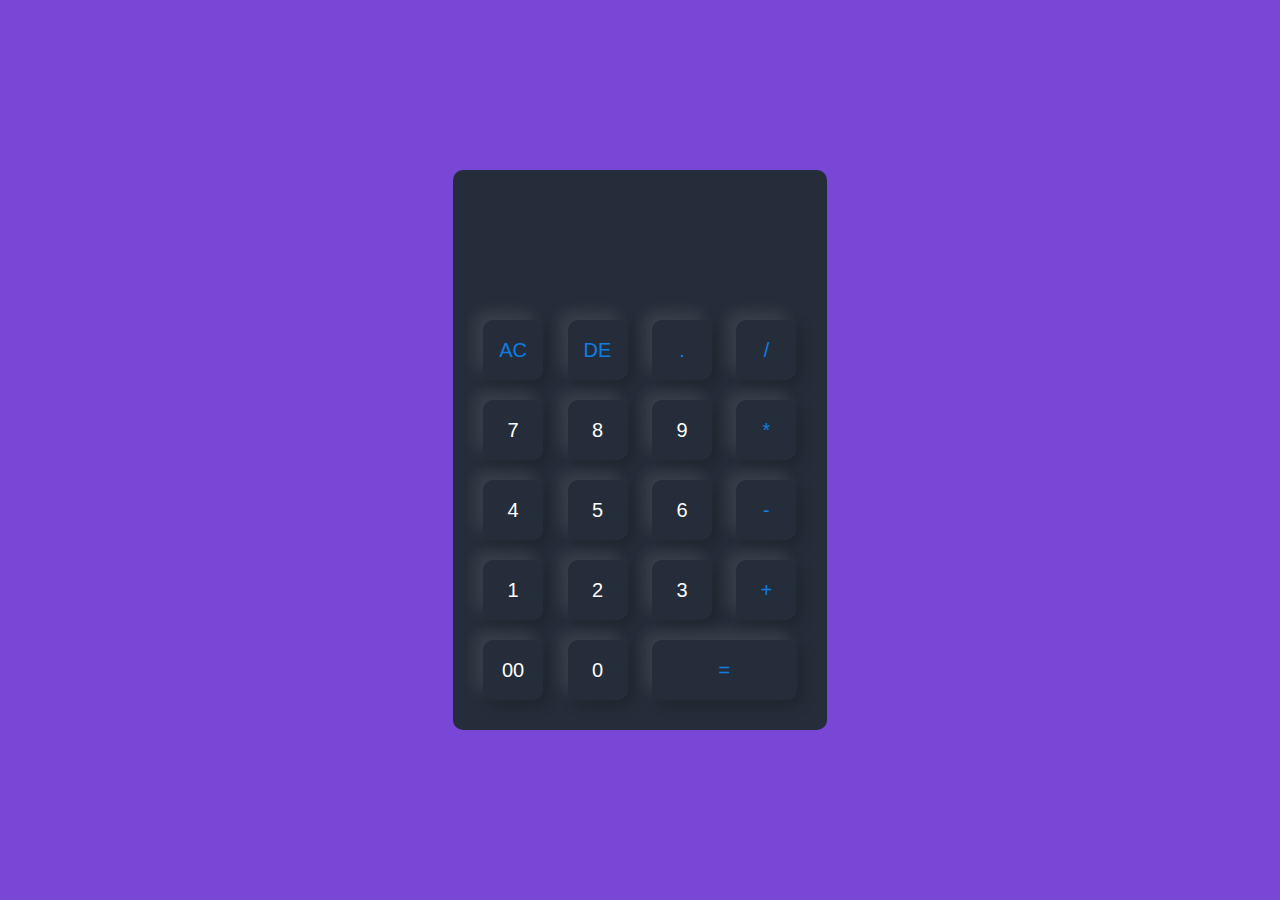
<file: Task2 Calculator/T2index.html>
<!DOCTYPE html>
<html lang="en">
<head>
    <meta charset="UTF-8">
    <meta name="viewport" content="width=device-width, initial-scale=1.0">
    <title>Calculator</title>
    <link rel="stylesheet" href="T2style.css">
</head>
<body>
    
    <div class="container">
     <div class="Calculator">
        <form>
            <div class="display">
                <input type="text" name="display">
            </div>
            <div>
                <input type="button" value="AC" onclick="display.value = ' ' " class="operator">
                <input type="button" value="DE" onclick="display.value = display.value.toString().slice
                (0,-1)" class="operator">
                <input type="button" value="." onclick="display.value += '.' " class="operator">
                <input type="button" value="/"onclick="display.value += '/' " class="operator">
            </div>
            <div>
                <input type="button" value="7"onclick="display.value += '7' ">
                <input type="button" value="8"onclick="display.value += '8' ">
                <input type="button" value="9"onclick="display.value += '9' ">
                <input type="button" value="*"onclick="display.value += '*' " class="operator">
            </div>
            <div>
                <input type="button" value="4"onclick="display.value += '4' ">
                <input type="button" value="5"onclick="display.value += '5' ">
                <input type="button" value="6"onclick="display.value += '6' ">
                <input type="button" value="-"onclick="display.value += '-' " class="operator">
            </div>
            <div>
                <input type="button" value="1"onclick="display.value += '1' ">
                <input type="button" value="2"onclick="display.value += '2' ">
                <input type="button" value="3"onclick="display.value += '3' ">
                <input type="button" value="+"onclick="display.value += '+' " class="operator">
            </div>
            <div>
                <input type="button" value="00"onclick="display.value += '00' ">
                <input type="button" value="0"onclick="display.value += '0' ">
                <input type="button" value="=" onclick="display.value = eval(display.value)" class="equal operator">
            </div>
        </form>
     </div>
    </div>
</body>
</html>
</file>
<file: Task2 Calculator/T2style.css>
*{
    margin: 0;
    padding: 0;
    font-family: 'Poppins', sans-serif;
    box-sizing: border-box;
}
.container{
    width: 100%;
    height: 100vh;
    background: #7947d6;
    display: flex;
    align-items: center;
    justify-content: center;
}
.Calculator{
    background: #242d39;
    padding: 20px;
    border-radius: 10px;
}
.Calculator form input{
    border: 0;
    outline: 0;
    width: 60px;
    height: 60px;
    border-radius: 10px;
    box-shadow: -8px -8px 15px rgba(255, 255, 255, 0.1), 5px 5px 15px rgba(0, 0, 0, 0.2);
    background: transparent;
    font-size: 20px;
    color: #fff;
    cursor: pointer;
    margin: 10px;
}
form .display{
    display: flex;
    justify-content: flex-end;
    margin: 20px 0;
}
form .display input{
    text-align: right;
    flex: 1;
    font-size: 45px;
    box-shadow: none;
}
form input.equal{
    width: 145px;
}
form input.operator{
    color: #0f7de4;
}
</file>
